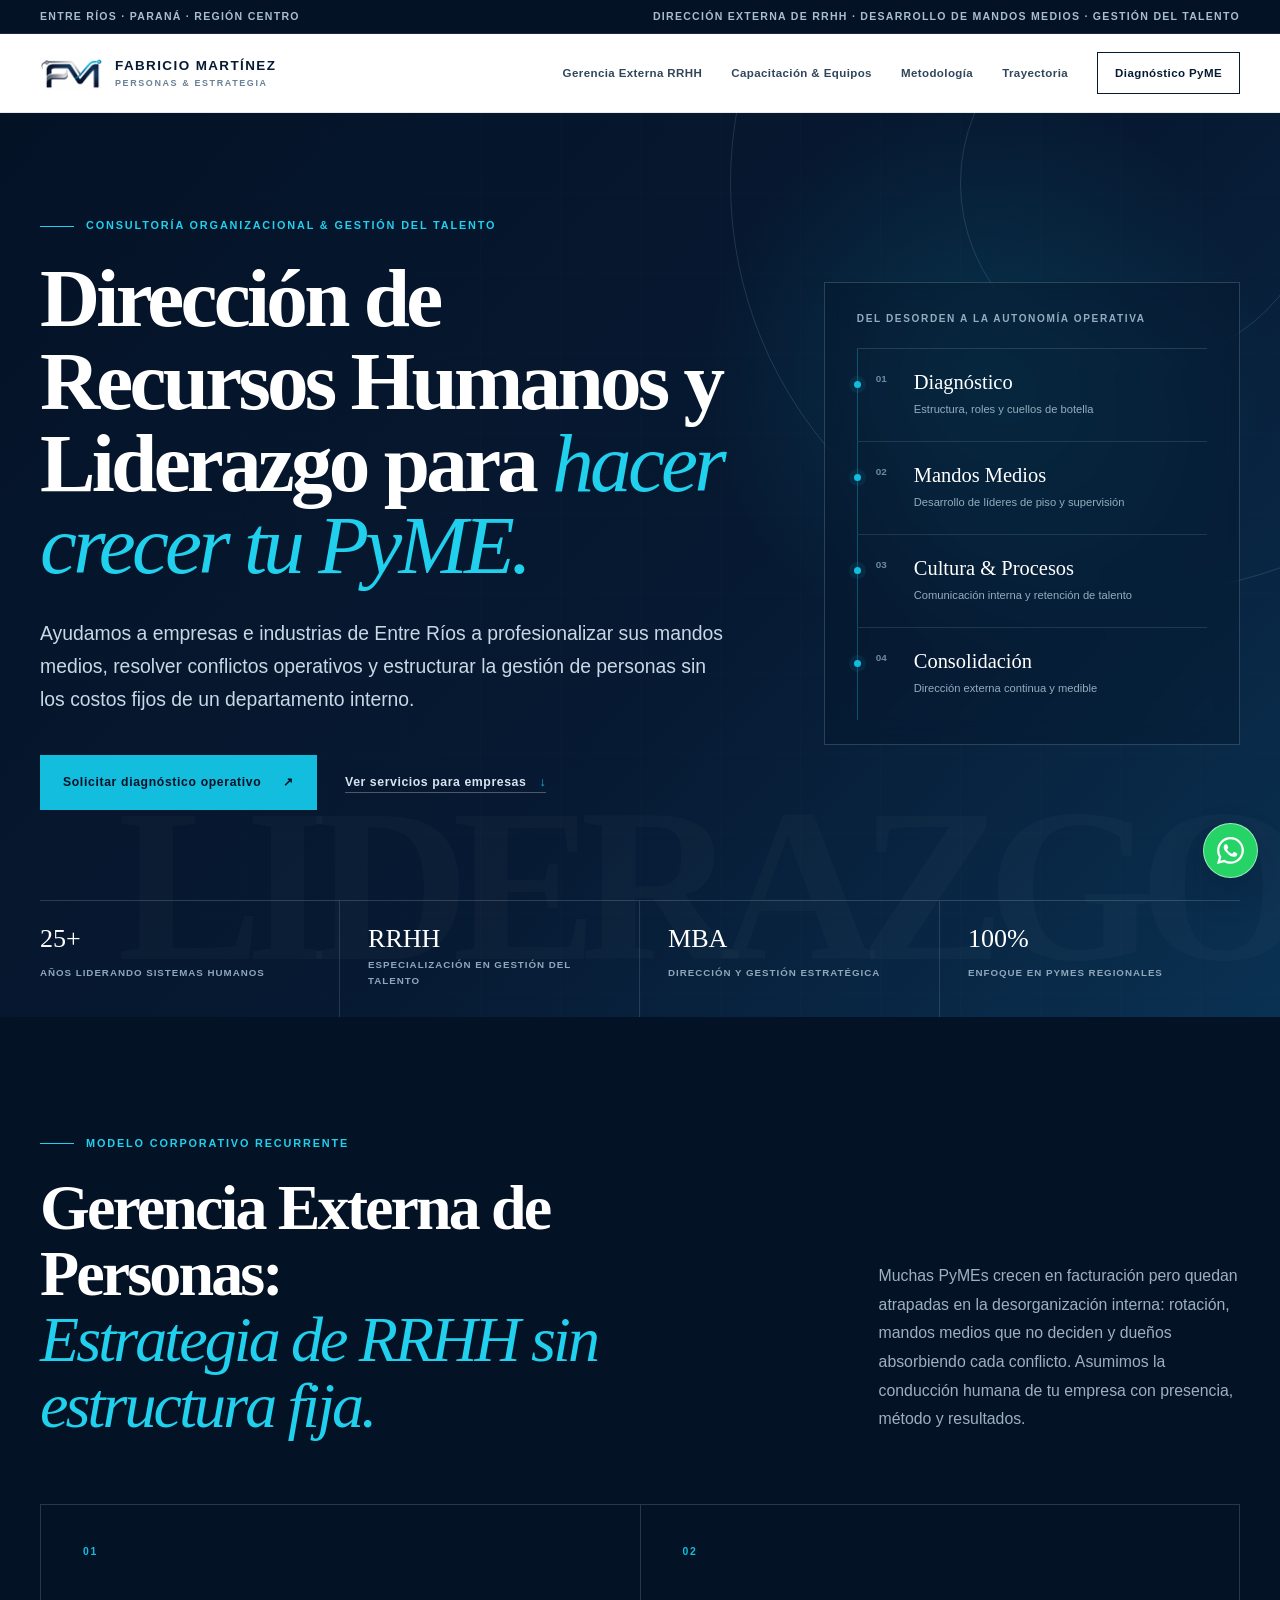
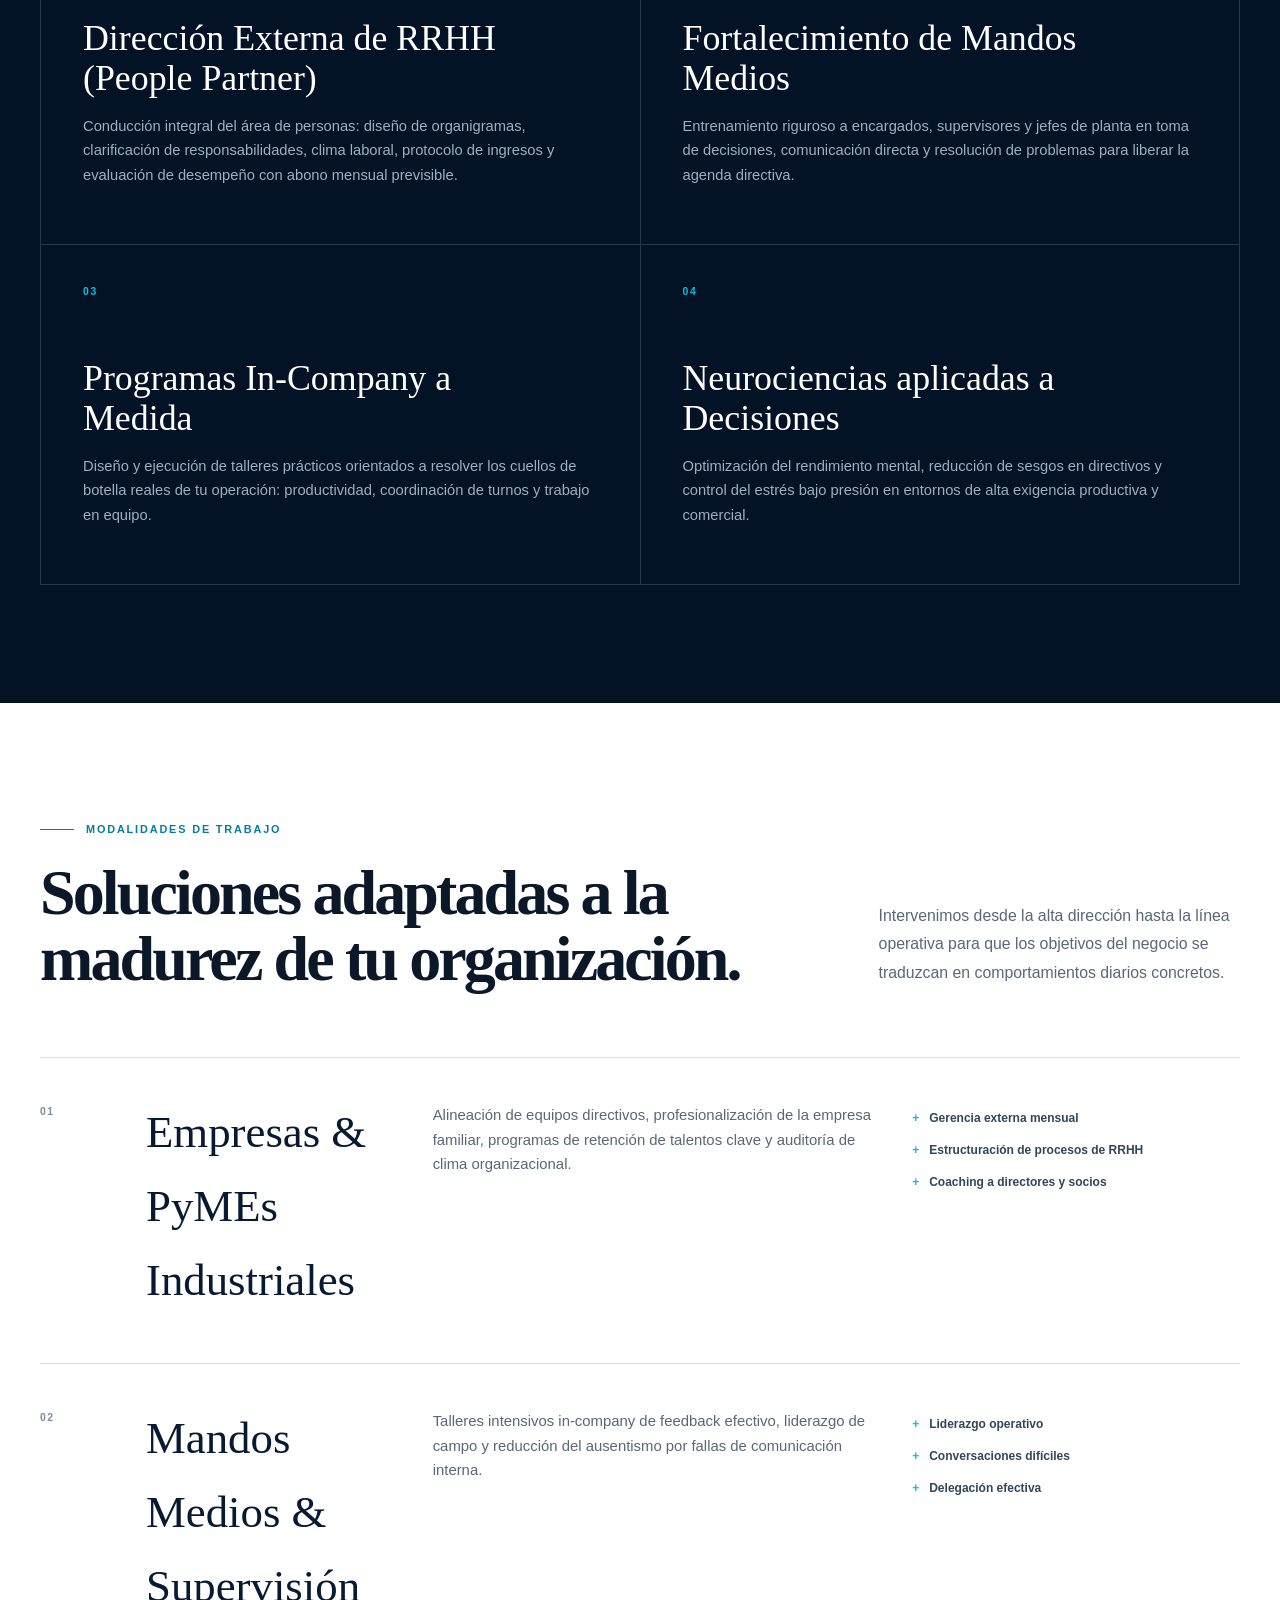
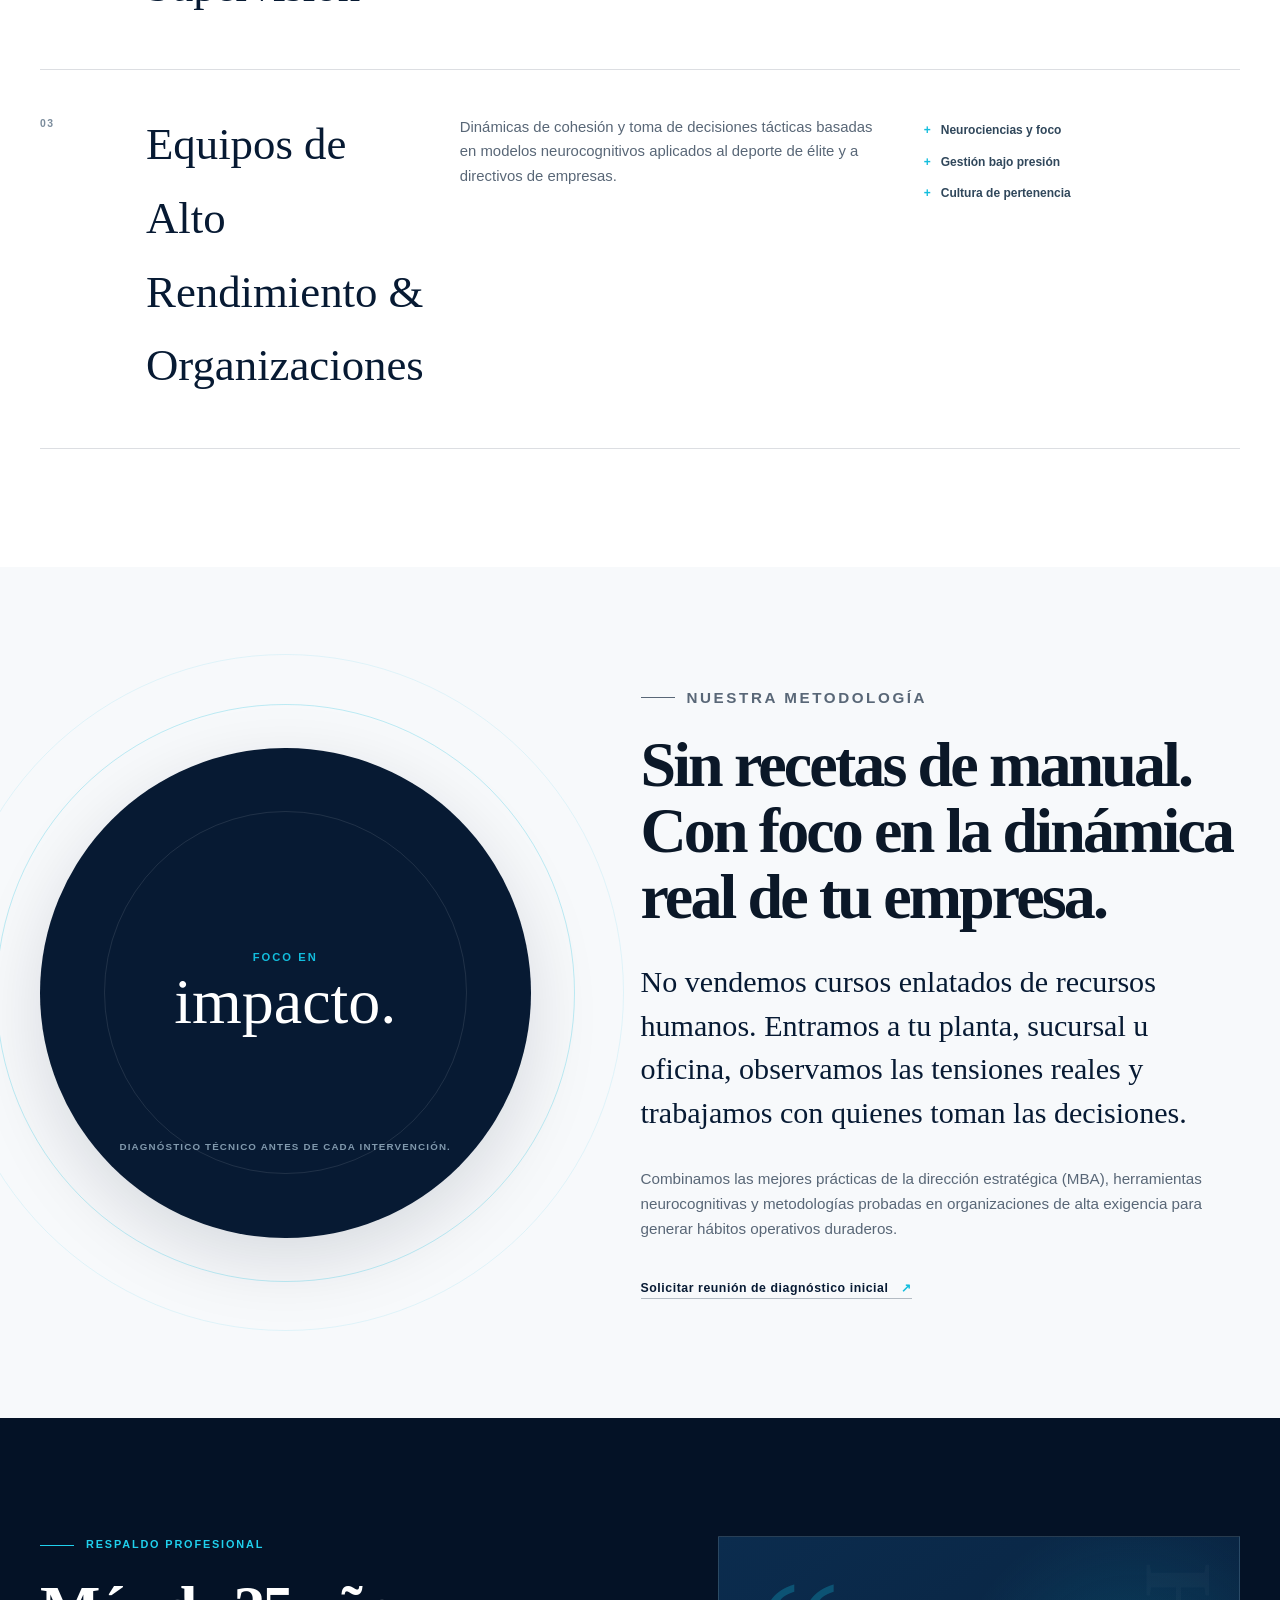
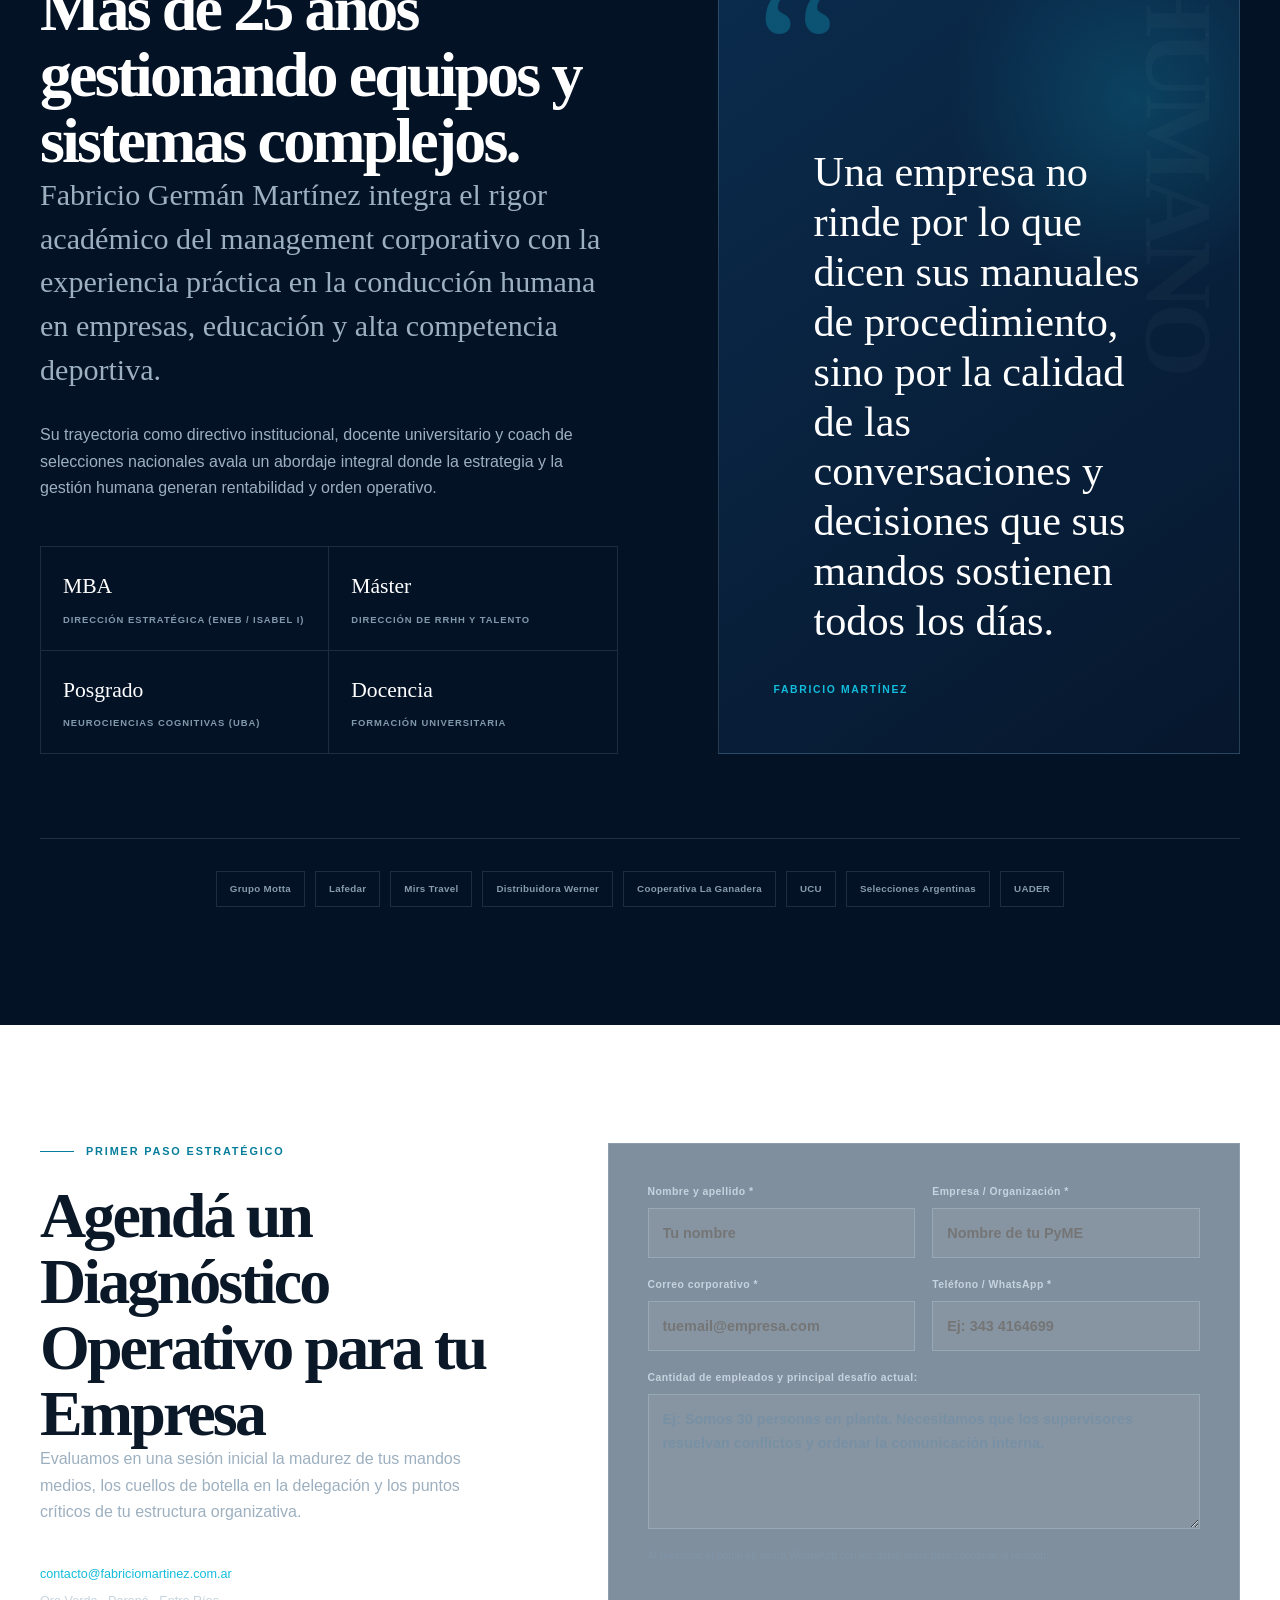
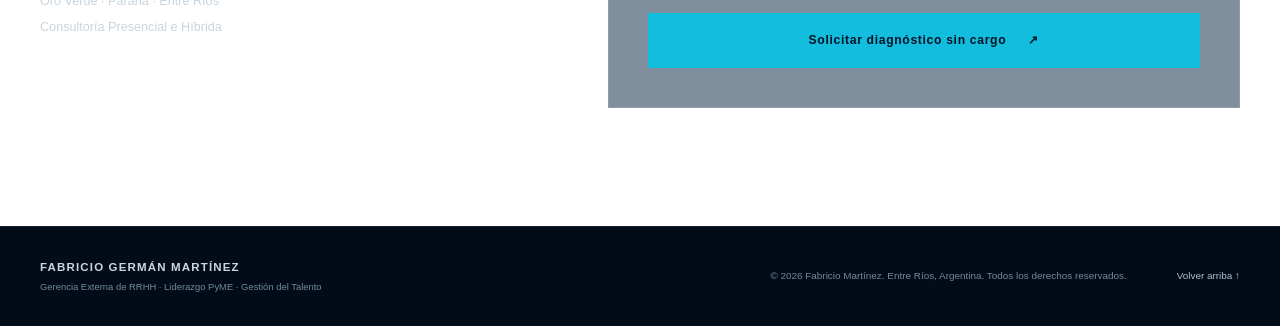
<file: index.html>
<!doctype html>
<html lang="es-AR">
<head>
  <meta charset="utf-8" />
  <meta name="viewport" content="width=device-width, initial-scale=1" />
  <meta name="robots" content="index,follow,max-image-preview:large,max-snippet:-1,max-video-preview:-1" />
  <meta name="theme-color" content="#041226" />
  <meta name="author" content="Fabricio Germán Martínez" />
  
  <!-- SEO Transaccional y Local (Sin UCAP) -->
  <title>Fabricio Martínez | Gerencia Externa de RRHH y Liderazgo en Entre Ríos</title>
  <meta name="description" content="Dirección externa de Recursos Humanos y talento para PyMEs en Entre Ríos. Capacitación y desarrollo de mandos medios, neurociencias aplicadas y optimización operativa." />
  <meta name="keywords" content="recursos humanos entre rios, consultora rrhh parana, gerencia externa rrhh pyme, capacitacion mandos medios, consultoria recursos humanos, liderazgo organizacional entre rios" />
  <link rel="canonical" href="https://www.fabriciomartinez.com.ar/" />
  <link rel="icon" href="favicon.png" sizes="any" />
  <link rel="stylesheet" href="site.css" />

  <!-- Open Graph -->
  <meta property="og:type" content="business.business" />
  <meta property="og:locale" content="es_AR" />
  <meta property="og:site_name" content="Fabricio Martínez - Consultoría & RRHH" />
  <meta property="og:title" content="Dirección Externa de RRHH y Liderazgo Operativo | Fabricio Martínez" />
  <meta property="og:description" content="Profesionalizá la gestión de tu equipo y mandos medios sin el costo fijo de un departamento interno en Entre Ríos." />
  <meta property="og:url" content="https://www.fabriciomartinez.com.ar/" />
  <meta property="og:image" content="https://www.fabriciomartinez.com.ar/og.png" />
  <meta property="og:image:width" content="1680" />
  <meta property="og:image:height" content="945" />

  <!-- Twitter Card -->
  <meta name="twitter:card" content="summary_large_image" />
  <meta name="twitter:title" content="Fabricio Martínez | Gerencia Externa de RRHH" />
  <meta name="twitter:description" content="Acompañamiento integral a PyMEs industriales y comerciales en Entre Ríos." />
  <meta name="twitter:image" content="https://www.fabriciomartinez.com.ar/og.png" />
</head>
<body>

  <a class="skip-link" href="#contenido">Ir al contenido</a>

  <div class="topline" aria-hidden="true">
    <div class="shell topline-inner">
      <span>Entre Ríos · Paraná · Región Centro</span>
      <span>Dirección Externa de RRHH · Desarrollo de Mandos Medios · Gestión del Talento</span>
    </div>
  </div>

  <header class="site-header" data-site-header>
    <div class="shell nav-shell">
      <a class="brand" href="#inicio" aria-label="Fabricio Martínez, inicio">
        <img class="brand-symbol" src="favicon.png" width="506" height="285" alt="Fabricio Martínez Consultoría" />
        <span class="brand-words">
          <strong>Fabricio Martínez</strong>
          <small>Personas & Estrategia</small>
        </span>
      </a>

      <button class="nav-toggle" type="button" aria-expanded="false" aria-controls="nav-menu" data-nav-toggle>
        <span class="sr-only">Abrir menú</span>
        <span></span><span></span>
      </button>

      <nav class="nav-menu" id="nav-menu" aria-label="Navegación principal" data-nav-menu>
        <a href="#gerencia-externa">Gerencia Externa RRHH</a>
        <a href="#intervenciones">Capacitación & Equipos</a>
        <a href="#metodo">Metodología</a>
        <a href="#trayectoria">Trayectoria</a>
        <a class="nav-cta" href="#conversar">Diagnóstico PyME</a>
      </nav>
    </div>
  </header>

  <main id="contenido">
    <!-- HERO SECTION -->
    <section class="hero" id="inicio" aria-labelledby="hero-title">
      <div class="hero-orbit orbit-one" aria-hidden="true"></div>
      <div class="hero-orbit orbit-two" aria-hidden="true"></div>
      <div class="hero-word" aria-hidden="true">LIDERAZGO</div>

      <div class="shell hero-grid">
        <div class="hero-copy reveal">
          <p class="kicker kicker-light">Consultoría Organizacional & Gestión del Talento</p>
          <h1 id="hero-title">Dirección de Recursos Humanos y Liderazgo para <em>hacer crecer tu PyME.</em></h1>
          <p class="hero-lead">Ayudamos a empresas e industrias de Entre Ríos a profesionalizar sus mandos medios, resolver conflictos operativos y estructurar la gestión de personas sin los costos fijos de un departamento interno.</p>
          <div class="hero-actions">
            <a class="button button-cyan" href="#conversar">Solicitar diagnóstico operativo <span aria-hidden="true">↗</span></a>
            <a class="text-link text-link-light" href="#gerencia-externa">Ver servicios para empresas <span aria-hidden="true">↓</span></a>
          </div>
        </div>

        <div class="human-sequence reveal" aria-label="Ruta de intervención corporativa">
          <div class="sequence-intro">Del desorden a la autonomía operativa</div>
          <ol>
            <li><span>01</span><strong>Diagnóstico</strong><small>Estructura, roles y cuellos de botella</small></li>
            <li><span>02</span><strong>Mandos Medios</strong><small>Desarrollo de líderes de piso y supervisión</small></li>
            <li><span>03</span><strong>Cultura & Procesos</strong><small>Comunicación interna y retención de talento</small></li>
            <li><span>04</span><strong>Consolidación</strong><small>Dirección externa continua y medible</small></li>
          </ol>
        </div>
      </div>

      <div class="shell proof-row reveal" aria-label="Métricas de trayectoria">
        <div><strong>25+</strong><span>años liderando sistemas humanos</span></div>
        <div><strong>RRHH</strong><span>Especialización en Gestión del Talento</span></div>
        <div><strong>MBA</strong><span>Dirección y Gestión Estratégica</span></div>
        <div><strong>100%</strong><span>Enfoque en PyMEs regionales</span></div>
      </div>
    </section>

    <!-- SECCIÓN CORE: GERENCIA EXTERNA DE RRHH -->
    <section class="section section-ink" id="gerencia-externa" aria-labelledby="gerencia-title">
      <div class="shell">
        <div class="section-heading split-heading reveal">
          <div>
            <p class="kicker kicker-light">Modelo Corporativo Recurrente</p>
            <h2 id="gerencia-title">Gerencia Externa de Personas:<br /><em>Estrategia de RRHH sin estructura fija.</em></h2>
          </div>
          <p>Muchas PyMEs crecen en facturación pero quedan atrapadas en la desorganización interna: rotación, mandos medios que no deciden y dueños absorbiendo cada conflicto. Asumimos la conducción humana de tu empresa con presencia, método y resultados.</p>
        </div>

        <div class="belief-grid">
          <article class="belief-card reveal">
            <span>01</span>
            <h3>Dirección Externa de RRHH (People Partner)</h3>
            <p>Conducción integral del área de personas: diseño de organigramas, clarificación de responsabilidades, clima laboral, protocolo de ingresos y evaluación de desempeño con abono mensual previsible.</p>
          </article>
          <article class="belief-card reveal">
            <span>02</span>
            <h3>Fortalecimiento de Mandos Medios</h3>
            <p>Entrenamiento riguroso a encargados, supervisores y jefes de planta en toma de decisiones, comunicación directa y resolución de problemas para liberar la agenda directiva.</p>
          </article>
          <article class="belief-card reveal">
            <span>03</span>
            <h3>Programas In-Company a Medida</h3>
            <p>Diseño y ejecución de talleres prácticos orientados a resolver los cuellos de botella reales de tu operación: productividad, coordinación de turnos y trabajo en equipo.</p>
          </article>
          <article class="belief-card reveal">
            <span>04</span>
            <h3>Neurociencias aplicadas a Decisiones</h3>
            <p>Optimización del rendimiento mental, reducción de sesgos en directivos y control del estrés bajo presión en entornos de alta exigencia productiva y comercial.</p>
          </article>
        </div>
      </div>
    </section>

    <!-- SECCIÓN INTERVENCIONES POR ESCALA -->
    <section class="interventions section" id="intervenciones" aria-labelledby="interventions-title">
      <div class="shell">
        <div class="section-heading split-heading reveal">
          <div>
            <p class="kicker">Modalidades de Trabajo</p>
            <h2 id="interventions-title">Soluciones adaptadas a la madurez de tu organización.</h2>
          </div>
          <p>Intervenimos desde la alta dirección hasta la línea operativa para que los objetivos del negocio se traduzcan en comportamientos diarios concretos.</p>
        </div>

        <div class="intervention-list">
          <article class="intervention-row reveal">
            <div class="intervention-index">01</div>
            <h3>Empresas & PyMEs Industriales</h3>
            <p>Alineación de equipos directivos, profesionalización de la empresa familiar, programas de retención de talentos clave y auditoría de clima organizacional.</p>
            <ul><li>Gerencia externa mensual</li><li>Estructuración de procesos de RRHH</li><li>Coaching a directores y socios</li></ul>
          </article>
          <article class="intervention-row reveal">
            <div class="intervention-index">02</div>
            <h3>Mandos Medios & Supervisión</h3>
            <p>Talleres intensivos in-company de feedback efectivo, liderazgo de campo y reducción del ausentismo por fallas de comunicación interna.</p>
            <ul><li>Liderazgo operativo</li><li>Conversaciones difíciles</li><li>Delegación efectiva</li></ul>
          </article>
          <article class="intervention-row reveal">
            <div class="intervention-index">03</div>
            <h3>Equipos de Alto Rendimiento & Organizaciones</h3>
            <p>Dinámicas de cohesión y toma de decisiones tácticas basadas en modelos neurocognitivos aplicados al deporte de élite y a directivos de empresas.</p>
            <ul><li>Neurociencias y foco</li><li>Gestión bajo presión</li><li>Cultura de pertenencia</li></ul>
          </article>
        </div>
      </div>
    </section>

    <!-- METODOLOGÍA -->
    <section class="approach section section-silver" id="metodo" aria-labelledby="approach-title">
      <div class="shell approach-grid">
        <div class="approach-visual reveal" aria-hidden="true">
          <div class="visual-ring ring-a"></div>
          <div class="visual-ring ring-b"></div>
          <div class="visual-core"><span>Foco en</span><strong>impacto.</strong></div>
          <div class="visual-caption">Diagnóstico técnico antes de cada intervención.</div>
        </div>
        <div class="approach-copy reveal">
          <p class="kicker">Nuestra Metodología</p>
          <h2 id="approach-title">Sin recetas de manual. Con foco en la dinámica real de tu empresa.</h2>
          <p class="large-copy">No vendemos cursos enlatados de recursos humanos. Entramos a tu planta, sucursal u oficina, observamos las tensiones reales y trabajamos con quienes toman las decisiones.</p>
          <p>Combinamos las mejores prácticas de la dirección estratégica (MBA), herramientas neurocognitivas y metodologías probadas en organizaciones de alta exigencia para generar hábitos operativos duraderos.</p>
          <a class="text-link" href="#conversar">Solicitar reunión de diagnóstico inicial <span aria-hidden="true">↗</span></a>
        </div>
      </div>
    </section>

    <!-- TRAYECTORIA Y RESPALDO -->
    <section class="trajectory section section-ink" id="trayectoria" aria-labelledby="trajectory-title">
      <div class="shell trajectory-grid">
        <div class="trajectory-copy reveal">
          <p class="kicker kicker-light">Respaldo Profesional</p>
          <h2 id="trajectory-title">Más de 25 años gestionando equipos y sistemas complejos.</h2>
          <p class="large-copy">Fabricio Germán Martínez integra el rigor académico del management corporativo con la experiencia práctica en la conducción humana en empresas, educación y alta competencia deportiva.</p>
          <p>Su trayectoria como directivo institucional, docente universitario y coach de selecciones nacionales avala un abordaje integral donde la estrategia y la gestión humana generan rentabilidad y orden operativo.</p>
          <ul class="credential-list">
            <li><span>MBA</span>Dirección Estratégica (ENEB / Isabel I)</li>
            <li><span>Máster</span>Dirección de RRHH y Talento</li>
            <li><span>Posgrado</span>Neurociencias Cognitivas (UBA)</li>
            <li><span>Docencia</span>Formación Universitaria</li>
          </ul>
        </div>

        <div class="trajectory-quote reveal">
          <div class="quote-mark" aria-hidden="true">“</div>
          <blockquote>Una empresa no rinde por lo que dicen sus manuales de procedimiento, sino por la calidad de las conversaciones y decisiones que sus mandos sostienen todos los días.</blockquote>
          <span>Fabricio Martínez</span>
        </div>
      </div>

      <div class="shell trust-cloud reveal" aria-label="Organizaciones vinculadas y experiencia">
        <span>Grupo Motta</span><span>Lafedar</span><span>Mirs Travel</span><span>Distribuidora Werner</span><span>Cooperativa La Ganadera</span><span>UCU</span><span>Selecciones Argentinas</span><span>UADER</span>
      </div>
    </section>

    <!-- CONTACTO Y CONVERSIÓN DIRECTA -->
    <section class="contact section" id="conversar" aria-labelledby="contact-title">
      <div class="shell contact-grid">
        <div class="contact-copy reveal">
          <p class="kicker">Primer Paso Estratégico</p>
          <h2 id="contact-title">Agendá un Diagnóstico Operativo para tu Empresa</h2>
          <p>Evaluamos en una sesión inicial la madurez de tus mandos medios, los cuellos de botella en la delegación y los puntos críticos de tu estructura organizativa.</p>
          <div class="contact-data">
            <a href="mailto:contacto@fabriciomartinez.com.ar">contacto@fabriciomartinez.com.ar</a>
            <span>Oro Verde · Paraná · Entre Ríos</span>
            <span>Consultoría Presencial e Híbrida</span>
          </div>
          <div class="social-links">
            <a href="https://www.linkedin.com/in/fabriciomartinezok/" target="_blank" rel="noopener noreferrer">LinkedIn ↗</a>
            <a href="https://www.instagram.com/fabri_martinez_ok/" target="_blank" rel="noopener noreferrer">Instagram ↗</a>
          </div>
        </div>

        <form class="contact-form reveal" data-contact-form novalidate>
          <div class="field-pair">
            <label>Nombre y apellido * <input name="nombre" autocomplete="name" required placeholder="Tu nombre" /></label>
            <label>Empresa / Organización * <input name="organizacion" autocomplete="organization" required placeholder="Nombre de tu PyME" /></label>
          </div>
          <div class="field-pair">
            <label>Correo corporativo * <input name="email" type="email" autocomplete="email" required placeholder="tuemail@empresa.com" /></label>
            <label>Teléfono / WhatsApp * <input name="telefono" type="tel" autocomplete="tel" required placeholder="Ej: 343 4164699" /></label>
          </div>
          <label>Cantidad de empleados y principal desafío actual:
            <textarea name="desafio" required placeholder="Ej: Somos 30 personas en planta. Necesitamos que los supervisores resuelvan conflictos y ordenar la comunicación interna."></textarea>
          </label>
          <p class="form-note">Al presionar el botón se abrirá WhatsApp con los datos listos para coordinar la reunión.</p>
          <p class="form-status" aria-live="polite" data-form-status></p>
          <button class="button button-cyan button-wide" type="submit">Solicitar diagnóstico sin cargo <span aria-hidden="true">↗</span></button>
        </form>
      </div>
    </section>
  </main>

  <footer class="footer">
    <div class="shell footer-grid">
      <div class="footer-brand">
        <strong>Fabricio Germán Martínez</strong>
        <span>Gerencia Externa de RRHH · Liderazgo PyME · Gestión del Talento</span>
      </div>
      <p>© <span data-year></span> Fabricio Martínez. Entre Ríos, Argentina. Todos los derechos reservados.</p>
      <a href="#inicio">Volver arriba ↑</a>
    </div>
  </footer>

  <a class="floating-contact" href="https://wa.me/5493434164699?text=Hola%20Fabricio%2C%20quiero%20coordinar%20un%20diagn%C3%B3stico%20operativo%20para%20mi%20empresa." target="_blank" rel="noopener noreferrer" aria-label="Escribir por WhatsApp para diagnóstico corporativo">
    <svg class="whatsapp-icon" xmlns="http://www.w3.org/2000/svg" viewBox="0 0 16 16" aria-hidden="true" focusable="false">
      <path d="M13.601 2.326A7.85 7.85 0 0 0 7.994 0C3.627 0 .068 3.558.064 7.926c0 1.399.366 2.76 1.057 3.965L0 16l4.204-1.102a7.9 7.9 0 0 0 3.79.965h.004c4.368 0 7.926-3.558 7.93-7.93A7.9 7.9 0 0 0 13.6 2.326zM7.994 14.521a6.6 6.6 0 0 1-3.356-.92l-.24-.144-2.494.654.666-2.433-.156-.251a6.56 6.56 0 0 1-1.007-3.505c0-3.626 2.957-6.584 6.591-6.584a6.56 6.56 0 0 1 4.66 1.931 6.56 6.56 0 0 1 1.928 4.66c-.004 3.639-2.961 6.592-6.592 6.592m3.615-4.934c-.197-.099-1.17-.578-1.353-.646-.182-.065-.315-.099-.445.099-.133.197-.513.646-.627.775-.114.133-.232.148-.43.05-.197-.1-.836-.308-1.592-.985-.59-.525-.985-1.175-1.103-1.372-.114-.198-.011-.304.088-.403.087-.088.197-.232.296-.346.1-.114.133-.198.198-.33.065-.134.034-.248-.015-.347-.05-.099-.445-1.076-.612-1.47-.16-.389-.323-.335-.445-.34-.114-.007-.247-.007-.38-.007a.73.73 0 0 0-.529.247c-.182.198-.691.677-.691 1.654s.71 1.916.81 2.049c.098.133 1.394 2.132 3.383 2.992.47.205.84.326 1.129.418.475.152.904.129 1.246.08.38-.058 1.171-.48 1.338-.943.164-.464.164-.86.114-.943-.049-.084-.182-.133-.38-.232"/>
    </svg>
  </a>

  <!-- SCHEMA.ORG AJUSTADO SIN UCAP -->
  <script type="application/ld+json">
  {
    "@context": "https://schema.org",
    "@graph": [
      {
        "@type": "ProfessionalService",
        "@id": "https://www.fabriciomartinez.com.ar/#business",
        "name": "Fabricio Martínez | Consultoría de RRHH y Liderazgo",
        "url": "https://www.fabriciomartinez.com.ar/",
        "logo": "https://www.fabriciomartinez.com.ar/favicon.png",
        "image": "https://www.fabriciomartinez.com.ar/og.png",
        "description": "Servicios de Gerencia Externa de Recursos Humanos, formación de mandos medios y desarrollo organizacional para PyMEs en Entre Ríos.",
        "telephone": "+5493434164699",
        "email": "contacto@fabriciomartinez.com.ar",
        "address": {
          "@type": "PostalAddress",
          "addressLocality": "Oro Verde",
          "addressRegion": "Entre Ríos",
          "addressCountry": "AR"
        },
        "areaServed": [
          {"@type": "AdministrativeArea", "name": "Entre Ríos"},
          {"@type": "City", "name": "Paraná"},
          {"@type": "City", "name": "Crespo"},
          {"@type": "City", "name": "Diamante"},
          {"@type": "City", "name": "Victoria"},
          {"@type": "AdministrativeArea", "name": "Santa Fe"}
        ],
        "priceRange": "$$$",
        "hasOfferCatalog": {
          "@type": "OfferCatalog",
          "name": "Servicios Corporativos y PyME",
          "itemListElement": [
            {
              "@type": "Offer",
              "itemOffered": {
                "@type": "Service",
                "name": "Gerencia Externa de Recursos Humanos (People Partner)"
              }
            },
            {
              "@type": "Offer",
              "itemOffered": {
                "@type": "Service",
                "name": "Capacitación y Liderazgo para Mandos Medios"
              }
            },
            {
              "@type": "Offer",
              "itemOffered": {
                "@type": "Service",
                "name": "Consultoría en Toma de Decisiones y Neurociencias"
              }
            }
          ]
        }
      },
      {
        "@type": "Person",
        "@id": "https://www.fabriciomartinez.com.ar/#person",
        "name": "Fabricio Germán Martínez",
        "jobTitle": "Director Consultor en RRHH y Liderazgo",
        "worksFor": {"@id": "https://www.fabriciomartinez.com.ar/#business"},
        "sameAs": [
          "https://www.linkedin.com/in/fabriciomartinezok/",
          "https://www.instagram.com/fabri_martinez_ok/"
        ]
      }
    ]
  }
  </script>

  <script src="site.js" defer></script>
</body>
</html>
</file>
<file: site.css>
:root {
  --navy-950: #041226;
  --navy-900: #071a33;
  --navy-800: #0b2849;
  --navy-700: #123b62;
  --cyan: #12bddd;
  --cyan-bright: #20d0ed;
  --cyan-soft: #d8f6fa;
  --silver-50: #f7f9fb;
  --silver-100: #eef1f4;
  --silver-200: #d8dde3;
  --silver-300: #c0c8d1;
  --ink: #0b1828;
  --muted: #596777;
  --white: #ffffff;
  --line: rgba(7, 26, 51, 0.14);
  --shell: min(1200px, calc(100% - 48px));
  --serif: "Iowan Old Style", "Palatino Linotype", "Book Antiqua", Palatino, Georgia, serif;
  --sans: "Aptos", "Segoe UI Variable", "Segoe UI", Helvetica, Arial, sans-serif;
  --shadow: 0 22px 70px rgba(4, 18, 38, 0.13);
}

* {
  box-sizing: border-box;
}

html {
  scroll-behavior: smooth;
  scroll-padding-top: 88px;
}

body {
  margin: 0;
  background: var(--white);
  color: var(--ink);
  font-family: var(--sans);
  line-height: 1.65;
  text-rendering: optimizeLegibility;
}

body.menu-open {
  overflow: hidden;
}

a {
  color: inherit;
}

img {
  display: block;
  max-width: 100%;
}

button,
input,
textarea {
  font: inherit;
}

button,
a {
  -webkit-tap-highlight-color: transparent;
}

::selection {
  background: var(--cyan);
  color: var(--navy-950);
}

:focus-visible {
  outline: 3px solid var(--cyan);
  outline-offset: 4px;
}

.sr-only {
  position: absolute;
  width: 1px;
  height: 1px;
  padding: 0;
  margin: -1px;
  overflow: hidden;
  clip: rect(0, 0, 0, 0);
  white-space: nowrap;
  border: 0;
}

.skip-link {
  position: fixed;
  top: -80px;
  left: 20px;
  z-index: 1000;
  padding: 12px 18px;
  border-radius: 0 0 8px 8px;
  background: var(--cyan);
  color: var(--navy-950);
  font-weight: 800;
  text-decoration: none;
  transition: top 180ms ease;
}

.skip-link:focus {
  top: 0;
}

.shell {
  width: var(--shell);
  margin-inline: auto;
}

.section {
  position: relative;
  padding: 118px 0;
}

.section-ink {
  background: var(--navy-950);
  color: var(--white);
}

.section-silver {
  background: var(--silver-100);
}

.topline {
  position: relative;
  z-index: 60;
  border-bottom: 1px solid rgba(255, 255, 255, 0.1);
  background: var(--navy-950);
  color: #a9bdd1;
  font-size: 0.66rem;
  font-weight: 700;
  letter-spacing: 0.12em;
  text-transform: uppercase;
}

.topline-inner {
  display: flex;
  justify-content: space-between;
  gap: 24px;
  padding-block: 8px;
}

.site-header {
  position: sticky;
  top: 0;
  z-index: 50;
  border-bottom: 1px solid rgba(7, 26, 51, 0.09);
  background: rgba(255, 255, 255, 0.93);
  backdrop-filter: blur(18px);
  transition: box-shadow 200ms ease, background 200ms ease;
}

.site-header.is-scrolled {
  background: rgba(255, 255, 255, 0.97);
  box-shadow: 0 12px 36px rgba(4, 18, 38, 0.07);
}

.nav-shell {
  display: flex;
  align-items: center;
  min-height: 78px;
}

.brand {
  display: inline-flex;
  align-items: center;
  gap: 12px;
  color: var(--navy-900);
  text-decoration: none;
}

.brand-symbol {
  width: 63px;
  height: 38px;
  object-fit: contain;
}

.brand-words {
  display: grid;
  line-height: 1.05;
}

.brand-words strong {
  font-size: 0.84rem;
  font-weight: 800;
  letter-spacing: 0.105em;
  text-transform: uppercase;
}

.brand-words small {
  margin-top: 6px;
  color: #698095;
  font-size: 0.56rem;
  font-weight: 700;
  letter-spacing: 0.18em;
  text-transform: uppercase;
}

.nav-menu {
  display: flex;
  align-items: center;
  gap: 29px;
  margin-left: auto;
}

.nav-menu a {
  position: relative;
  color: #31465a;
  font-size: 0.72rem;
  font-weight: 750;
  letter-spacing: 0.035em;
  text-decoration: none;
}

.nav-menu > a:not(.nav-cta)::after {
  content: "";
  position: absolute;
  right: 0;
  bottom: -8px;
  left: 0;
  height: 2px;
  background: var(--cyan);
  transform: scaleX(0);
  transform-origin: right;
  transition: transform 200ms ease;
}

.nav-menu > a:not(.nav-cta):hover::after {
  transform: scaleX(1);
  transform-origin: left;
}

.nav-cta {
  display: inline-flex;
  align-items: center;
  min-height: 42px;
  padding: 9px 17px;
  border: 1px solid var(--navy-900);
  color: var(--navy-900) !important;
  transition: background 180ms ease, color 180ms ease;
}

.nav-cta:hover {
  background: var(--navy-900);
  color: var(--white) !important;
}

.nav-toggle {
  display: none;
  margin-left: auto;
  padding: 10px;
  border: 0;
  background: transparent;
  cursor: pointer;
}

.nav-toggle > span:not(.sr-only) {
  display: block;
  width: 26px;
  height: 2px;
  margin: 6px 0;
  background: var(--navy-900);
  transition: transform 180ms ease;
}

.hero {
  position: relative;
  isolation: isolate;
  overflow: hidden;
  min-height: 810px;
  padding: 104px 0 0;
  background:
    radial-gradient(circle at 77% 29%, rgba(18, 189, 221, 0.15), transparent 24%),
    linear-gradient(133deg, var(--navy-950) 0%, var(--navy-900) 58%, #0a3152 100%);
  color: var(--white);
}

.hero::before {
  content: "";
  position: absolute;
  z-index: -1;
  inset: 0;
  opacity: 0.22;
  background-image:
    linear-gradient(rgba(255, 255, 255, 0.05) 1px, transparent 1px),
    linear-gradient(90deg, rgba(255, 255, 255, 0.05) 1px, transparent 1px);
  background-size: 80px 80px;
  mask-image: linear-gradient(90deg, transparent, black 45%, black);
}

.hero-word {
  position: absolute;
  z-index: -1;
  right: -0.05em;
  bottom: 52px;
  color: rgba(255, 255, 255, 0.025);
  font-family: var(--serif);
  font-size: clamp(8rem, 17vw, 17rem);
  font-weight: 700;
  letter-spacing: -0.08em;
  line-height: 0.72;
  white-space: nowrap;
}

.hero-orbit {
  position: absolute;
  z-index: -1;
  border: 1px solid rgba(168, 220, 234, 0.15);
  border-radius: 50%;
}

.orbit-one {
  top: -340px;
  right: -270px;
  width: 820px;
  height: 820px;
}

.orbit-two {
  top: -110px;
  right: -40px;
  width: 360px;
  height: 360px;
}

.hero-grid {
  display: grid;
  grid-template-columns: minmax(0, 1.25fr) minmax(330px, 0.75fr);
  gap: 90px;
  align-items: center;
}

.hero-copy {
  max-width: 780px;
}

.kicker {
  display: flex;
  align-items: center;
  gap: 12px;
  margin: 0 0 22px;
  color: #057d9b;
  font-size: 0.68rem;
  font-weight: 850;
  letter-spacing: 0.17em;
  text-transform: uppercase;
}

.kicker::before {
  content: "";
  width: 34px;
  height: 1px;
  background: currentColor;
}

.kicker-light {
  color: var(--cyan-bright);
}

h1,
h2,
h3,
p,
blockquote {
  margin-top: 0;
}

h1,
h2 {
  font-family: var(--serif);
  font-weight: 600;
  letter-spacing: -0.045em;
}

h1 {
  max-width: 810px;
  margin-bottom: 30px;
  font-size: clamp(3.3rem, 6.5vw, 6.35rem);
  line-height: 0.99;
}

h1 em,
h2 em {
  color: var(--cyan-bright);
  font-weight: 400;
}

.hero-lead {
  max-width: 690px;
  margin-bottom: 0;
  color: #c8d8e6;
  font-size: clamp(1.03rem, 1.6vw, 1.21rem);
  line-height: 1.72;
}

.hero-actions {
  display: flex;
  flex-wrap: wrap;
  align-items: center;
  gap: 28px;
  margin-top: 38px;
}

.button {
  display: inline-flex;
  align-items: center;
  justify-content: center;
  gap: 22px;
  min-height: 55px;
  padding: 14px 23px;
  border: 0;
  background: var(--navy-900);
  color: var(--white);
  cursor: pointer;
  font-size: 0.76rem;
  font-weight: 850;
  letter-spacing: 0.055em;
  text-decoration: none;
  transition: transform 180ms ease, background 180ms ease, box-shadow 180ms ease;
}

.button:hover {
  transform: translateY(-2px);
  box-shadow: 0 14px 35px rgba(4, 18, 38, 0.2);
}

.button-cyan {
  background: var(--cyan);
  color: var(--navy-950);
}

.button-cyan:hover {
  background: var(--cyan-bright);
}

.button-wide {
  width: 100%;
}

.text-link {
  display: inline-flex;
  align-items: center;
  gap: 13px;
  border-bottom: 1px solid rgba(7, 26, 51, 0.28);
  color: var(--navy-900);
  font-size: 0.77rem;
  font-weight: 800;
  letter-spacing: 0.045em;
  text-decoration: none;
}

.text-link span {
  color: var(--cyan);
  transition: transform 180ms ease;
}

.text-link:hover span {
  transform: translate(3px, -2px);
}

.text-link-light {
  border-color: rgba(255, 255, 255, 0.28);
  color: #d8e5ef;
}

.human-sequence {
  padding: 28px 32px 24px;
  border: 1px solid rgba(184, 217, 230, 0.2);
  background: rgba(5, 21, 42, 0.35);
  backdrop-filter: blur(12px);
}

.sequence-intro {
  padding-bottom: 20px;
  border-bottom: 1px solid rgba(203, 227, 235, 0.15);
  color: #94adbe;
  font-size: 0.63rem;
  font-weight: 800;
  letter-spacing: 0.16em;
  text-transform: uppercase;
}

.human-sequence ol {
  margin: 0;
  padding: 0;
  list-style: none;
}

.human-sequence li {
  position: relative;
  display: grid;
  grid-template-columns: 38px 1fr;
  padding: 22px 0 22px 19px;
  border-bottom: 1px solid rgba(203, 227, 235, 0.13);
}

.human-sequence li:last-child {
  border-bottom: 0;
}

.human-sequence li::before {
  content: "";
  position: absolute;
  top: 0;
  bottom: 0;
  left: 0;
  width: 1px;
  background: rgba(18, 189, 221, 0.35);
}

.human-sequence li::after {
  content: "";
  position: absolute;
  top: 32px;
  left: -3px;
  width: 7px;
  height: 7px;
  border-radius: 50%;
  background: var(--cyan);
  box-shadow: 0 0 0 5px rgba(18, 189, 221, 0.09);
}

.human-sequence li > span {
  color: #6e8aa0;
  font-size: 0.62rem;
  font-weight: 800;
}

.human-sequence strong {
  font-family: var(--serif);
  font-size: 1.28rem;
  font-weight: 500;
  line-height: 1.1;
}

.human-sequence small {
  grid-column: 2;
  margin-top: 7px;
  color: #94adbe;
  font-size: 0.7rem;
}

.proof-row {
  display: grid;
  grid-template-columns: repeat(4, 1fr);
  margin-top: 90px;
  border-top: 1px solid rgba(205, 228, 237, 0.18);
}

.proof-row > div {
  display: grid;
  gap: 5px;
  padding: 25px 28px 28px 0;
  border-right: 1px solid rgba(205, 228, 237, 0.15);
}

.proof-row > div:not(:first-child) {
  padding-left: 28px;
}

.proof-row > div:last-child {
  border-right: 0;
}

.proof-row strong {
  color: var(--white);
  font-family: var(--serif);
  font-size: 1.63rem;
  font-weight: 500;
  line-height: 1;
}

.proof-row span {
  color: #8fa7ba;
  font-size: 0.61rem;
  font-weight: 750;
  letter-spacing: 0.1em;
  text-transform: uppercase;
}

.section-number {
  color: var(--silver-300);
  font-family: var(--serif);
  font-size: 0.9rem;
}

.faces-grid {
  display: grid;
  grid-template-columns: 70px minmax(280px, 0.77fr) minmax(0, 1.23fr);
  gap: 52px;
  align-items: start;
}

.faces-heading h2 {
  margin: 0;
  color: var(--navy-900);
  font-size: clamp(4rem, 8vw, 7.8rem);
  line-height: 0.88;
}

.faces-story {
  max-width: 660px;
  padding-top: 38px;
}

.faces-story p {
  color: var(--muted);
  font-size: 1rem;
  line-height: 1.85;
}

.faces-story .story-lead {
  color: var(--navy-900);
  font-family: var(--serif);
  font-size: clamp(1.6rem, 2.5vw, 2.15rem);
  line-height: 1.38;
}

.faces-story blockquote {
  position: relative;
  margin: 45px 0;
  padding: 5px 0 5px 32px;
  border-left: 3px solid var(--cyan);
  color: var(--navy-900);
  font-family: var(--serif);
  font-size: clamp(1.45rem, 2.3vw, 2rem);
  font-style: italic;
  line-height: 1.42;
}

.section-heading {
  margin-bottom: 65px;
}

.section-heading h2,
.approach h2,
.service-leadership h2,
.trajectory h2,
.contact h2 {
  margin-bottom: 0;
  font-size: clamp(2.8rem, 5vw, 5rem);
  line-height: 1.03;
}

.split-heading {
  display: grid;
  grid-template-columns: minmax(0, 1.35fr) minmax(300px, 0.65fr);
  gap: 88px;
  align-items: end;
}

.split-heading > p {
  margin-bottom: 5px;
  color: var(--muted);
  font-size: 0.99rem;
  line-height: 1.8;
}

.section-ink .split-heading > p {
  color: #9db0c0;
}

.belief-grid {
  display: grid;
  grid-template-columns: repeat(2, 1fr);
  border-top: 1px solid rgba(202, 225, 236, 0.18);
  border-left: 1px solid rgba(202, 225, 236, 0.18);
}

.belief-card {
  min-height: 340px;
  padding: 38px 42px;
  border-right: 1px solid rgba(202, 225, 236, 0.18);
  border-bottom: 1px solid rgba(202, 225, 236, 0.18);
  transition: background 220ms ease;
}

.belief-card:hover {
  background: rgba(18, 189, 221, 0.06);
}

.belief-card > span {
  display: block;
  margin-bottom: 58px;
  color: var(--cyan);
  font-size: 0.65rem;
  font-weight: 850;
  letter-spacing: 0.16em;
}

.belief-card h3 {
  max-width: 480px;
  margin-bottom: 16px;
  color: var(--white);
  font-family: var(--serif);
  font-size: clamp(1.65rem, 2.8vw, 2.4rem);
  font-weight: 500;
  line-height: 1.12;
}

.belief-card p {
  max-width: 520px;
  margin-bottom: 0;
  color: #9db0c0;
  font-size: 0.92rem;
}

.intervention-list {
  border-top: 1px solid var(--line);
}

.intervention-row {
  display: grid;
  grid-template-columns: 70px 0.65fr 1.15fr 0.85fr;
  gap: 36px;
  align-items: start;
  padding: 45px 0;
  border-bottom: 1px solid var(--line);
  transition: padding 200ms ease, background 200ms ease;
}

.intervention-row:hover {
  padding-inline: 22px;
  background: var(--silver-50);
}

.intervention-index {
  color: #7c8d9d;
  font-size: 0.65rem;
  font-weight: 850;
  letter-spacing: 0.15em;
}

.intervention-row h3 {
  margin: -7px 0 0;
  color: var(--navy-900);
  font-family: var(--serif);
  font-size: clamp(2rem, 3.5vw, 3.15rem);
  font-weight: 500;
}

.intervention-row p {
  margin-bottom: 0;
  color: var(--muted);
  font-size: 0.93rem;
}

.intervention-row ul {
  margin: 0;
  padding: 0;
  list-style: none;
}

.intervention-row li {
  padding: 6px 0;
  color: #30475b;
  font-size: 0.75rem;
  font-weight: 750;
}

.intervention-row li::before {
  content: "+";
  margin-right: 10px;
  color: var(--cyan);
}

.approach {
  overflow: hidden;
  background: var(--silver-50);
}

.approach-grid {
  display: grid;
  grid-template-columns: minmax(360px, 0.9fr) minmax(0, 1.1fr);
  gap: 110px;
  align-items: center;
}

.approach-visual {
  position: relative;
  display: grid;
  place-items: center;
  aspect-ratio: 1;
  max-width: 540px;
  border-radius: 50%;
  background: var(--navy-900);
  color: var(--white);
  box-shadow: var(--shadow);
}

.approach-visual::after {
  content: "";
  position: absolute;
  inset: 13%;
  border: 1px solid rgba(255, 255, 255, 0.1);
  border-radius: 50%;
}

.visual-ring {
  position: absolute;
  border: 1px solid rgba(18, 189, 221, 0.26);
  border-radius: 50%;
}

.ring-a {
  inset: -9%;
}

.ring-b {
  inset: -19%;
  opacity: 0.4;
}

.visual-core {
  position: relative;
  z-index: 2;
  display: grid;
  text-align: center;
}

.visual-core span {
  color: var(--cyan);
  font-size: 0.7rem;
  font-weight: 850;
  letter-spacing: 0.18em;
  text-transform: uppercase;
}

.visual-core strong {
  font-family: var(--serif);
  font-size: clamp(3rem, 5vw, 5rem);
  font-weight: 400;
  line-height: 1.1;
}

.visual-caption {
  position: absolute;
  right: 13%;
  bottom: 17%;
  left: 13%;
  color: #8199ad;
  font-size: 0.61rem;
  font-weight: 750;
  letter-spacing: 0.12em;
  text-align: center;
  text-transform: uppercase;
}

.approach-copy {
  max-width: 620px;
}

.approach-copy h2 {
  margin-bottom: 31px;
}

.approach-copy p {
  color: var(--muted);
  font-size: 0.95rem;
}

.approach-copy .large-copy,
.trajectory-copy .large-copy {
  color: var(--navy-900);
  font-family: var(--serif);
  font-size: clamp(1.4rem, 2.35vw, 1.95rem);
  line-height: 1.45;
}

.approach-copy .text-link {
  margin-top: 22px;
}

.leadership-grid {
  display: grid;
  grid-template-columns: 70px minmax(0, 1.1fr) minmax(330px, 0.9fr);
  gap: 52px;
  align-items: end;
}

.service-leadership h2 {
  color: var(--navy-900);
}

.service-leadership h2 em {
  color: #0384a1;
}

.leadership-copy {
  padding-bottom: 4px;
}

.leadership-copy p {
  color: #4f5e6d;
  font-size: 0.97rem;
}

.leadership-copy p:first-child {
  color: var(--navy-900);
  font-family: var(--serif);
  font-size: 1.35rem;
  line-height: 1.48;
}

.scenario-grid {
  display: grid;
  grid-template-columns: repeat(4, 1fr);
  border-top: 1px solid var(--line);
  border-left: 1px solid var(--line);
}

.scenario-card {
  min-height: 340px;
  padding: 33px 29px;
  border-right: 1px solid var(--line);
  border-bottom: 1px solid var(--line);
  background: var(--white);
  transition: transform 200ms ease, box-shadow 200ms ease, background 200ms ease;
}

.scenario-card:hover {
  z-index: 2;
  background: var(--silver-50);
  box-shadow: var(--shadow);
  transform: translateY(-7px);
}

.scenario-card > span {
  display: block;
  margin-bottom: 95px;
  color: #718396;
  font-size: 0.64rem;
  font-weight: 850;
  letter-spacing: 0.14em;
}

.scenario-card h3 {
  margin-bottom: 14px;
  color: var(--navy-900);
  font-family: var(--serif);
  font-size: 2rem;
  font-weight: 500;
}

.scenario-card p {
  margin-bottom: 0;
  color: var(--muted);
  font-size: 0.87rem;
}

.trajectory-grid {
  display: grid;
  grid-template-columns: minmax(0, 1.05fr) minmax(360px, 0.95fr);
  gap: 100px;
  align-items: stretch;
}

.trajectory-copy p:not(.kicker) {
  color: #9db0c0;
}

.trajectory-copy .large-copy {
  color: #d5e2ec;
}

.credential-list {
  display: grid;
  grid-template-columns: repeat(2, 1fr);
  gap: 1px;
  margin: 45px 0 0;
  padding: 1px;
  background: rgba(203, 227, 236, 0.12);
  list-style: none;
}

.credential-list li {
  display: grid;
  gap: 7px;
  padding: 22px;
  background: var(--navy-950);
  color: #8299ab;
  font-size: 0.59rem;
  font-weight: 750;
  letter-spacing: 0.1em;
  text-transform: uppercase;
}

.credential-list span {
  color: var(--white);
  font-family: var(--serif);
  font-size: 1.35rem;
  font-weight: 500;
  letter-spacing: 0;
  text-transform: none;
}

.trajectory-quote {
  position: relative;
  display: flex;
  min-height: 600px;
  padding: 55px;
  overflow: hidden;
  border: 1px solid rgba(203, 227, 236, 0.17);
  background:
    radial-gradient(circle at 80% 20%, rgba(18, 189, 221, 0.2), transparent 24%),
    linear-gradient(145deg, #0b2c4e, #06172d);
  flex-direction: column;
  justify-content: flex-end;
}

.trajectory-quote::after {
  content: "HUMANO";
  position: absolute;
  top: 26px;
  right: -18px;
  color: rgba(255, 255, 255, 0.028);
  font-family: var(--serif);
  font-size: 6rem;
  font-weight: 700;
  letter-spacing: -0.07em;
  writing-mode: vertical-rl;
}

.quote-mark {
  position: absolute;
  top: 16px;
  left: 38px;
  color: rgba(18, 189, 221, 0.28);
  font-family: var(--serif);
  font-size: 12rem;
  line-height: 1;
}

.trajectory-quote blockquote {
  position: relative;
  z-index: 2;
  margin-bottom: 35px;
  color: var(--white);
  font-family: var(--serif);
  font-size: clamp(2rem, 3.3vw, 3.15rem);
  font-weight: 400;
  line-height: 1.18;
}

.trajectory-quote > span {
  position: relative;
  z-index: 2;
  color: var(--cyan);
  font-size: 0.65rem;
  font-weight: 800;
  letter-spacing: 0.16em;
  text-transform: uppercase;
}

.trust-cloud {
  display: flex;
  flex-wrap: wrap;
  justify-content: center;
  gap: 10px;
  margin-top: 84px;
  padding-top: 32px;
  border-top: 1px solid rgba(203, 227, 236, 0.15);
}

.trust-cloud span {
  padding: 9px 13px;
  border: 1px solid rgba(203, 227, 236, 0.13);
  color: #869bac;
  font-size: 0.61rem;
  font-weight: 700;
  letter-spacing: 0.03em;
}

.mission {
  overflow: hidden;
  background: var(--cyan);
  color: var(--navy-950);
}

.mission::before {
  content: "PALABRA";
  position: absolute;
  right: -2vw;
  bottom: -0.24em;
  color: rgba(4, 18, 38, 0.055);
  font-family: var(--serif);
  font-size: clamp(8rem, 20vw, 18rem);
  font-weight: 700;
  letter-spacing: -0.08em;
  line-height: 0.7;
}

.mission-inner {
  position: relative;
  z-index: 2;
  max-width: 970px;
  margin-inline: auto;
  text-align: center;
}

.mission .kicker {
  justify-content: center;
  color: var(--navy-950);
}

.mission h2 {
  margin-bottom: 30px;
  font-size: clamp(4rem, 8vw, 8rem);
  line-height: 0.9;
}

.mission p:last-child {
  max-width: 700px;
  margin: 0 auto;
  font-size: 1.04rem;
}

.contact-grid {
  display: grid;
  grid-template-columns: minmax(0, 0.85fr) minmax(430px, 1.15fr);
  gap: 100px;
  align-items: start;
}

.contact-copy > p:not(.kicker) {
  max-width: 570px;
  color: #9db0c0;
}

.contact-data {
  display: grid;
  gap: 6px;
  margin-top: 38px;
  color: #c7d5df;
  font-size: 0.79rem;
}

.contact-data a {
  color: var(--cyan);
  text-decoration: none;
}

.social-links {
  display: flex;
  gap: 25px;
  margin-top: 30px;
}

.social-links a {
  border-bottom: 1px solid rgba(255, 255, 255, 0.25);
  color: var(--white);
  font-size: 0.7rem;
  font-weight: 800;
  text-decoration: none;
}

.contact-form {
  display: grid;
  gap: 18px;
  padding: 39px;
  border: 1px solid rgba(203, 227, 236, 0.18);
  background: rgba(12, 41, 70, 0.52);
}

.field-pair {
  display: grid;
  grid-template-columns: repeat(2, 1fr);
  gap: 17px;
}

.contact-form label {
  display: grid;
  gap: 8px;
  color: #c5d4df;
  font-size: 0.65rem;
  font-weight: 800;
  letter-spacing: 0.045em;
}

.contact-form input,
.contact-form textarea {
  width: 100%;
  border: 1px solid rgba(195, 219, 231, 0.28);
  border-radius: 0;
  background: rgba(255, 255, 255, 0.055);
  color: var(--white);
  font-size: 0.9rem;
  outline: none;
  transition: border 180ms ease, background 180ms ease;
}

.contact-form input {
  height: 50px;
  padding: 0 14px;
}

.contact-form textarea {
  min-height: 135px;
  padding: 13px 14px;
  resize: vertical;
}

.contact-form input:focus,
.contact-form textarea:focus {
  border-color: var(--cyan);
  background: rgba(255, 255, 255, 0.085);
}

.contact-form textarea::placeholder {
  color: #7890a4;
}

.form-note,
.form-status {
  margin: 0;
  color: #7f96a9;
  font-size: 0.65rem;
}

.form-status {
  min-height: 1.2em;
  color: var(--cyan);
}

.footer {
  padding: 34px 0;
  border-top: 1px solid rgba(203, 227, 236, 0.11);
  background: #020c19;
  color: #73899b;
}

.footer-grid {
  display: grid;
  grid-template-columns: 1fr auto auto;
  gap: 50px;
  align-items: center;
}

.footer-brand {
  display: grid;
  line-height: 1.2;
}

.footer-brand strong {
  color: #c9d6e0;
  font-size: 0.72rem;
  letter-spacing: 0.1em;
  text-transform: uppercase;
}

.footer-brand span {
  margin-top: 6px;
  font-size: 0.59rem;
}

.footer p,
.footer a {
  margin: 0;
  font-size: 0.62rem;
}

.footer a {
  color: #aec0cd;
  text-decoration: none;
}

.floating-contact {
  position: fixed;
  right: 22px;
  bottom: 22px;
  z-index: 40;
  display: grid;
  place-items: center;
  width: 55px;
  height: 55px;
  border: 1px solid rgba(255, 255, 255, 0.55);
  border-radius: 50%;
  background: #25d366;
  color: var(--white);
  box-shadow: 0 14px 35px rgba(4, 18, 38, 0.24);
  font-size: 1.25rem;
  font-weight: 900;
  text-decoration: none;
  transition: transform 180ms ease, background 180ms ease;
}

.floating-contact:hover {
  background: #20bd5a;
  transform: translateY(-3px) rotate(4deg);
}

.whatsapp-icon {
  display: block;
  width: 27px;
  height: 27px;
  fill: currentColor;
}

.reveal {
  opacity: 0;
  transform: translateY(24px);
  transition: opacity 700ms cubic-bezier(0.2, 0.7, 0.2, 1), transform 700ms cubic-bezier(0.2, 0.7, 0.2, 1);
}

.reveal.is-visible {
  opacity: 1;
  transform: none;
}

@media (max-width: 1060px) {
  .nav-menu {
    gap: 18px;
  }

  .hero-grid {
    gap: 45px;
  }

  .split-heading,
  .trajectory-grid,
  .contact-grid {
    gap: 58px;
  }

  .approach-grid {
    gap: 70px;
  }

  .scenario-grid {
    grid-template-columns: repeat(2, 1fr);
  }

  .leadership-grid {
    grid-template-columns: 50px 1fr 0.8fr;
    gap: 34px;
  }
}

@media (max-width: 860px) {
  :root {
    --shell: min(100% - 38px, 700px);
  }

  .section {
    padding: 90px 0;
  }

  .topline-inner {
    justify-content: center;
  }

  .topline-inner span:last-child {
    display: none;
  }

  .nav-toggle {
    display: block;
  }

  .nav-toggle[aria-expanded="true"] > span:not(.sr-only):nth-child(2) {
    transform: translateY(4px) rotate(45deg);
  }

  .nav-toggle[aria-expanded="true"] > span:not(.sr-only):nth-child(3) {
    transform: translateY(-4px) rotate(-45deg);
  }

  .nav-menu {
    position: absolute;
    top: 100%;
    right: 0;
    bottom: auto;
    left: 0;
    min-height: calc(100dvh - 78px);
    display: flex;
    align-items: stretch;
    padding: 32px 24px 50px;
    background: rgba(4, 18, 38, 0.99);
    opacity: 0;
    pointer-events: none;
    transform: translateY(-12px);
    transition: opacity 180ms ease, transform 180ms ease;
    flex-direction: column;
  }

  .nav-menu.is-open {
    opacity: 1;
    pointer-events: auto;
    transform: none;
  }

  .nav-menu a {
    padding: 13px 4px;
    border-bottom: 1px solid rgba(255, 255, 255, 0.11);
    color: #d4e1ea;
    font-family: var(--serif);
    font-size: 1.8rem;
    font-weight: 500;
  }

  .nav-cta {
    justify-content: center;
    margin-top: 18px;
    border-color: var(--cyan);
    color: var(--cyan) !important;
    font-family: var(--sans) !important;
    font-size: 0.75rem !important;
  }

  .hero {
    min-height: auto;
    padding-top: 80px;
  }

  .hero-grid,
  .faces-grid,
  .split-heading,
  .approach-grid,
  .leadership-grid,
  .trajectory-grid,
  .contact-grid {
    grid-template-columns: 1fr;
  }

  .hero-grid {
    gap: 58px;
  }

  .human-sequence {
    max-width: 540px;
  }

  .proof-row {
    grid-template-columns: repeat(2, 1fr);
  }

  .proof-row > div:nth-child(2) {
    border-right: 0;
  }

  .proof-row > div:nth-child(n + 3) {
    border-top: 1px solid rgba(205, 228, 237, 0.15);
  }

  .faces-grid {
    gap: 20px;
  }

  .faces-grid .section-number,
  .leadership-grid .section-number {
    display: none;
  }

  .faces-story {
    padding-top: 20px;
  }

  .split-heading {
    gap: 28px;
  }

  .belief-card {
    min-height: 310px;
    padding: 32px;
  }

  .belief-card > span {
    margin-bottom: 40px;
  }

  .intervention-row {
    grid-template-columns: 40px 0.7fr 1.3fr;
  }

  .intervention-row ul {
    grid-column: 2 / -1;
    display: flex;
    flex-wrap: wrap;
    gap: 6px 17px;
  }

  .approach-visual {
    width: min(82vw, 510px);
    margin: 25px auto 50px;
  }

  .leadership-grid {
    gap: 24px;
  }

  .trajectory-quote {
    min-height: 470px;
  }

  .contact-grid {
    gap: 55px;
  }
}

@media (max-width: 580px) {
  :root {
    --shell: calc(100% - 30px);
  }

  .section {
    padding: 74px 0;
  }

  .topline {
    font-size: 0.57rem;
  }

  .nav-shell {
    min-height: 70px;
  }

  .brand-symbol {
    width: 50px;
    height: 31px;
  }

  .brand-words strong {
    font-size: 0.68rem;
  }

  .brand-words small {
    font-size: 0.48rem;
  }

  .nav-menu {
    min-height: calc(100dvh - 70px);
  }

  .hero {
    padding-top: 65px;
  }

  h1 {
    font-size: clamp(3.05rem, 15vw, 4.5rem);
  }

  .hero-actions {
    align-items: flex-start;
    flex-direction: column;
  }

  .human-sequence {
    padding: 24px 23px 18px;
  }

  .proof-row {
    margin-top: 65px;
  }

  .proof-row > div,
  .proof-row > div:not(:first-child) {
    padding: 20px 12px;
  }

  .proof-row strong {
    font-size: 1.35rem;
  }

  .faces-heading h2 {
    font-size: 4.25rem;
  }

  .faces-story blockquote {
    padding-left: 22px;
  }

  .belief-grid,
  .scenario-grid,
  .credential-list {
    grid-template-columns: 1fr;
  }

  .intervention-row {
    grid-template-columns: 32px 1fr;
    gap: 16px;
    padding: 34px 0;
  }

  .intervention-row h3 {
    font-size: 2.4rem;
  }

  .intervention-row p,
  .intervention-row ul {
    grid-column: 2;
  }

  .approach-grid {
    gap: 35px;
  }

  .approach-visual {
    width: 88vw;
    max-width: 360px;
  }

  .scenario-card {
    min-height: 270px;
  }

  .scenario-card > span {
    margin-bottom: 55px;
  }

  .trajectory-quote {
    min-height: 430px;
    padding: 36px 28px;
  }

  .trust-cloud {
    justify-content: flex-start;
  }

  .mission h2 {
    font-size: clamp(3.5rem, 17vw, 5.5rem);
  }

  .field-pair {
    grid-template-columns: 1fr;
  }

  .contact-form {
    padding: 25px 20px;
  }

  .footer-grid {
    grid-template-columns: 1fr;
    gap: 20px;
  }

  .floating-contact {
    right: 15px;
    bottom: 15px;
    width: 49px;
    height: 49px;
  }
}

@media (prefers-reduced-motion: reduce) {
  html {
    scroll-behavior: auto;
  }

  *,
  *::before,
  *::after {
    scroll-behavior: auto !important;
    transition-duration: 0.01ms !important;
    animation-duration: 0.01ms !important;
    animation-iteration-count: 1 !important;
  }

  .reveal {
    opacity: 1;
    transform: none;
  }
}
</file>
